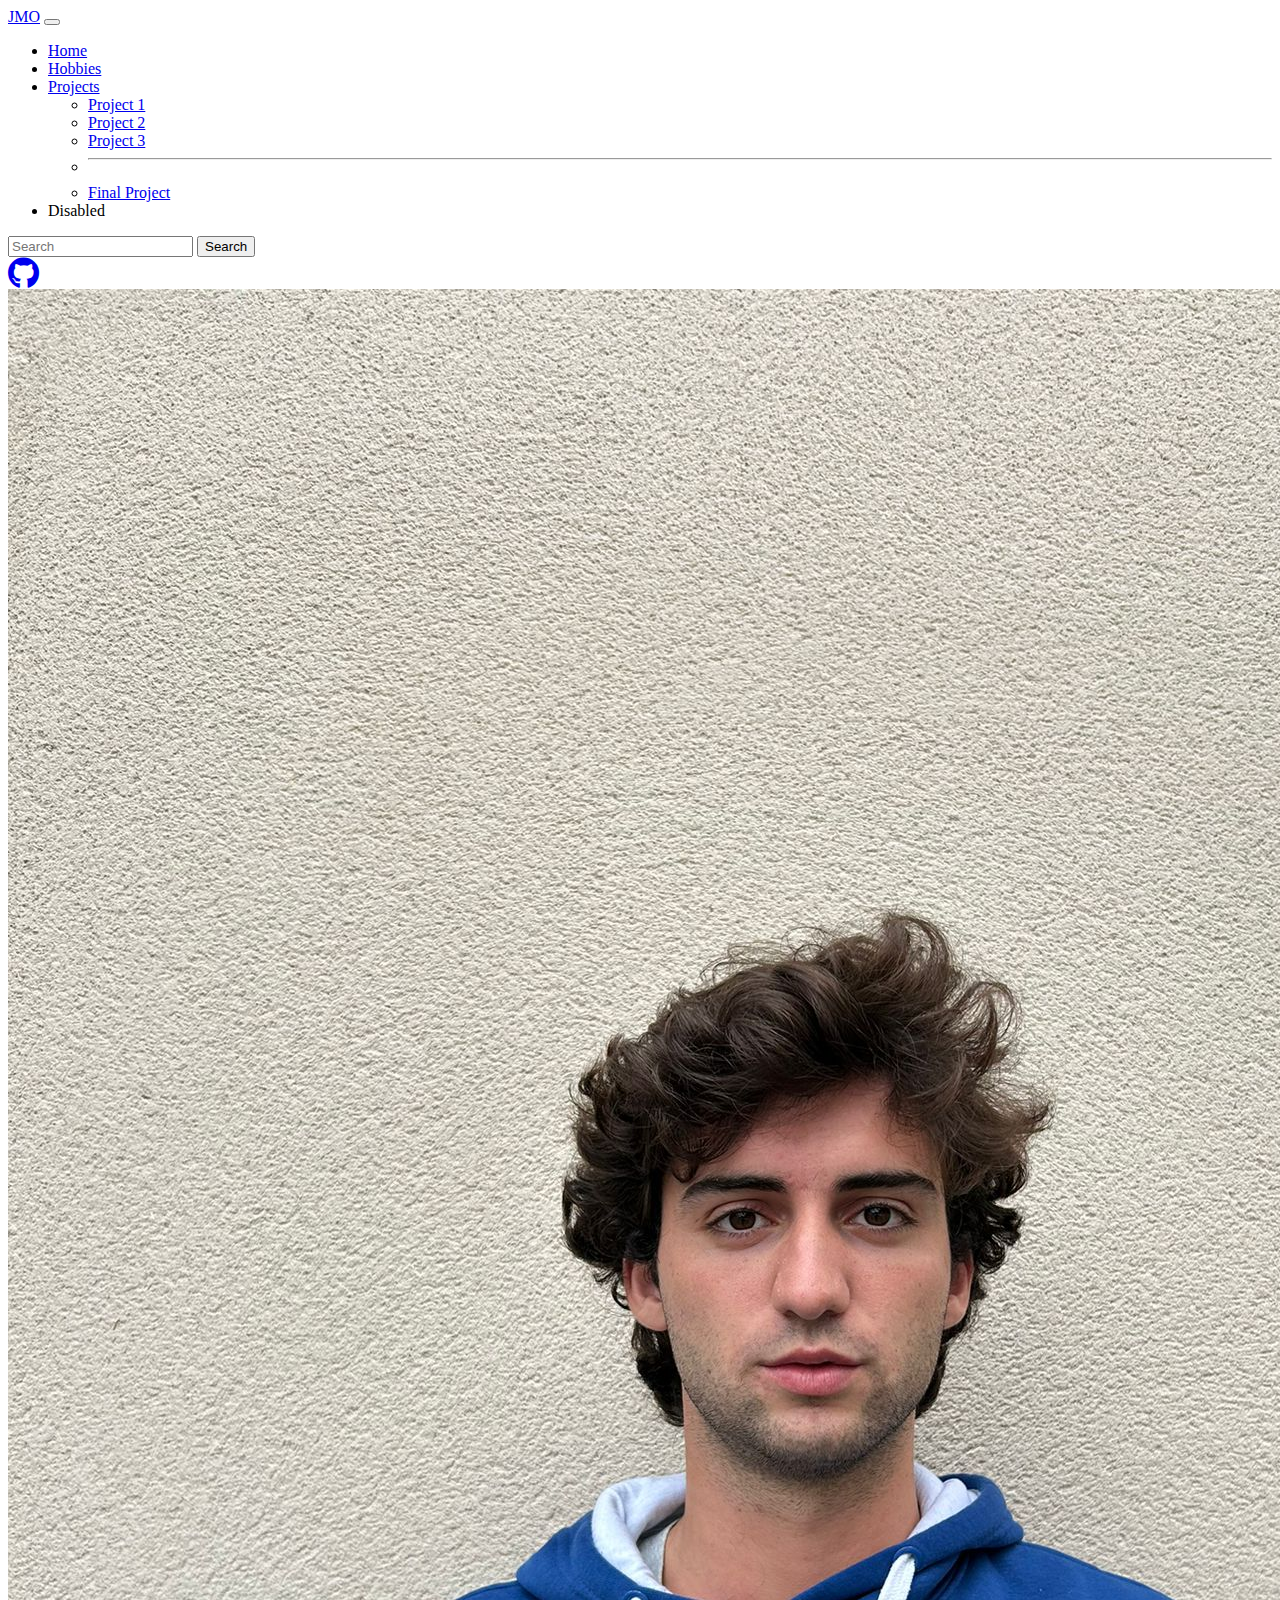
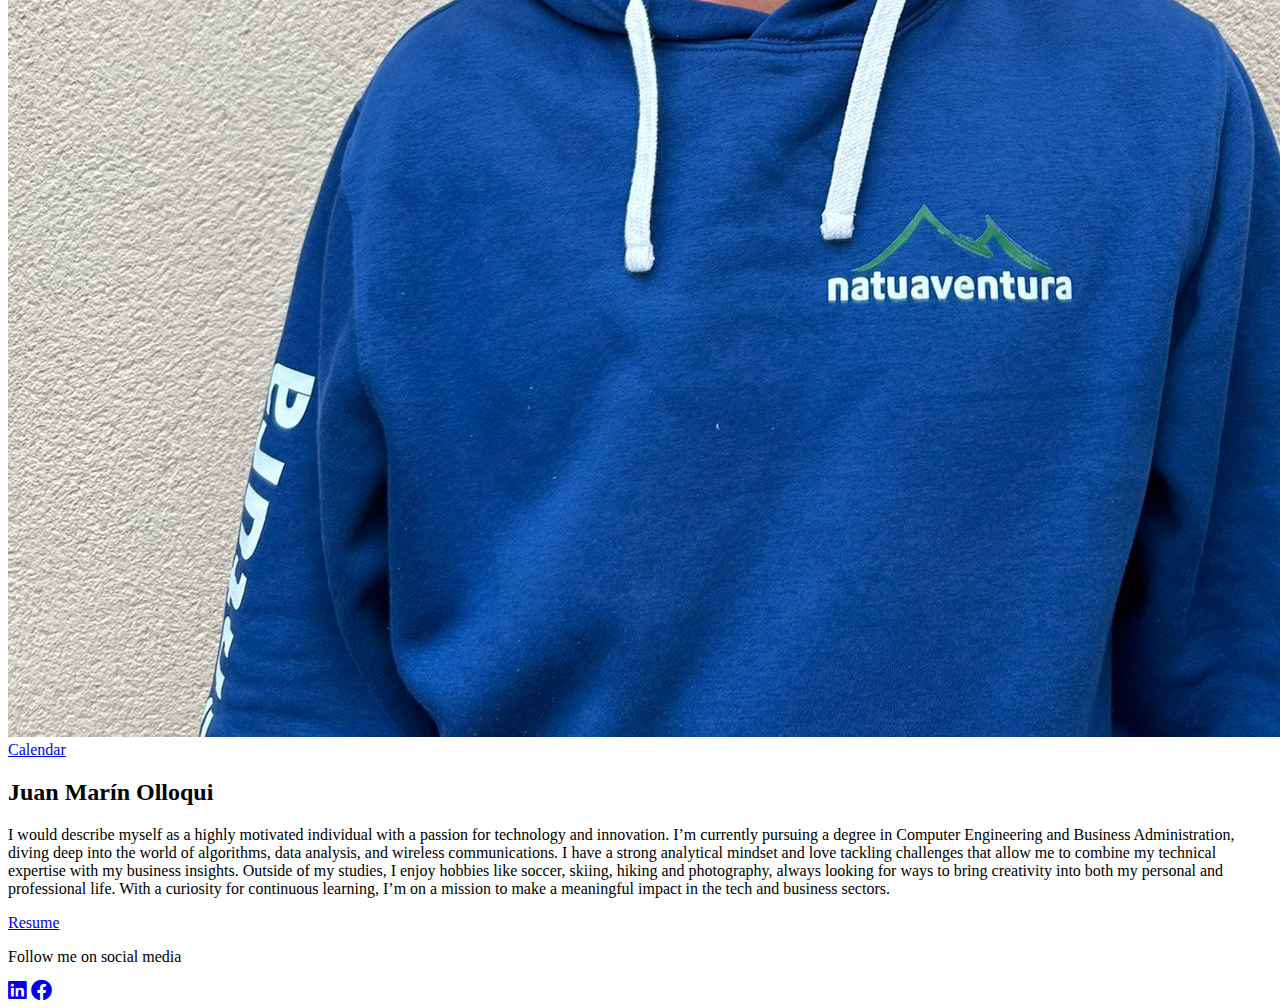
<file: index.html>
<!DOCTYPE html>
<html lang="en">
<head>
  <meta charset="UTF-8">
  <meta name="viewport" content="width=device-width, initial-scale=1.0">
  <title>JMO</title>
  <!-- Bootstrap CSS -->
  <link href="https://cdn.jsdelivr.net/npm/bootstrap@5.3.8/dist/css/bootstrap.min.css" rel="stylesheet" integrity="sha384-sRIl4kxILFvY47J16cr9ZwB07vP4J8+LH7qKQnuqkuIAvNWLzeN8tE5YBujZqJLB" crossorigin="anonymous">
  <!-- Font Awesome for Icons -->
  <link href="https://cdnjs.cloudflare.com/ajax/libs/font-awesome/5.15.3/css/all.min.css" rel="stylesheet">
</head>
<body>
  <!-- Navigation Bar -->
  <nav class="navbar navbar-expand-lg bg-body-tertiary" data-bs-theme="dark">
    <div class="container-fluid">
      <a class="navbar-brand" href="index.html">JMO</a>
      <button class="navbar-toggler" type="button" data-bs-toggle="collapse" data-bs-target="#navbarSupportedContent" aria-controls="navbarSupportedContent" aria-expanded="false" aria-label="Toggle navigation">
        <span class="navbar-toggler-icon"></span>
      </button>
      <div class="collapse navbar-collapse" id="navbarSupportedContent">
        <ul class="navbar-nav me-auto mb-2 mb-lg-0">
          <li class="nav-item">
            <a class="nav-link active" aria-current="page" href="index.html">Home</a>
          </li>
          <li class="nav-item">
            <a class="nav-link" href="submission/views/hobbies.html">Hobbies</a>
          </li>
          <li class="nav-item dropdown">
            <a class="nav-link dropdown-toggle" href="#" role="button" data-bs-toggle="dropdown" aria-expanded="false">
              Projects
            </a>
            <ul class="dropdown-menu">
              <li><a class="dropdown-item" href="submission/views/projects.html">Project 1</a></li>
              <li><a class="dropdown-item" href="submission/views/projects.html">Project 2</a></li>
              <li><a class="dropdown-item" href="submission/views/projects.html">Project 3</a></li>
              <li><hr class="dropdown-divider"></li>
              <li><a class="dropdown-item" href="submission/views/projects.html">Final Project</a></li>
            </ul>
          </li>
          <li class="nav-item">
            <a class="nav-link disabled" aria-disabled="true">Disabled</a>
          </li>
        </ul>
        <form class="d-flex" role="search">
          <input class="form-control me-2" type="search" placeholder="Search" aria-label="Search"/>
          <button class="btn btn-outline-success" type="submit">Search</button>
        </form>
        <a href="https://github.com/CU-CSCI3308-Fall2025/lab-3-gui-development-juma9363" target="_blank" class="ms-3">
          <i class="fab fa-github fa-2x"></i> <!-- Icon -->
        </a>
      </div>
    </div>
  </nav>

  <!-- Main Content Section -->
  <div class="container mt-5">
    <div class="row align-items-center">
      <div class="col-md-6">
        <img src="submission/resources/img/Me.jpg" alt="Your Image" class="img-fluid rounded-square">
      </div>
      <div class="col-md-6">
        <div class="text-center">
        <div class="d-flex justify-content-center mt-5">
          <a href="submission/Calendar/index.html" class="btn btn-primary btn-lg" id="calendar-button" target="_blank">Calendar</a>
        </div>  
        <h2>Juan Marín Olloqui</h2>
        <p>I would describe myself as a highly motivated individual with a passion for technology and innovation. I’m currently pursuing a degree in Computer Engineering and Business Administration, diving deep into the world of algorithms, data analysis, and wireless communications. I have a strong analytical mindset and love tackling challenges that allow me to combine my technical expertise with my business insights. Outside of my studies, I enjoy hobbies like soccer, skiing, hiking and photography, always looking for ways to bring creativity into both my personal and professional life. With a curiosity for continuous learning, I’m on a mission to make a meaningful impact in the tech and business sectors.</p>
        </div>
        <div class="d-flex justify-content-center mt-4">
          <a href="submission/views/resume.html" class="btn btn-primary">Resume</a>
        </div>
      </div>
    </div>
  </div>

  <!-- Footer -->
  <footer class="bg-dark text-white text-center py-3 mt-5" data-bs-theme="dark">
    <p>Follow me on social media</p>
    <a href="https://www.linkedin.com" class="text-white me-3"><i class="fab fa-linkedin fa-lg"></i></a>
    <a href="https://www.facebook.com/" class="text-white"><i class="fab fa-facebook fa-lg"></i></a>
  </footer>

  <!-- Bootstrap JS -->
<script src="https://cdn.jsdelivr.net/npm/bootstrap@5.3.8/dist/js/bootstrap.bundle.min.js" integrity="sha384-FKyoEForCGlyvwx9Hj09JcYn3nv7wiPVlz7YYwJrWVcXK/BmnVDxM+D2scQbITxI" crossorigin="anonymous"></script>
</body>
</html>
</file>
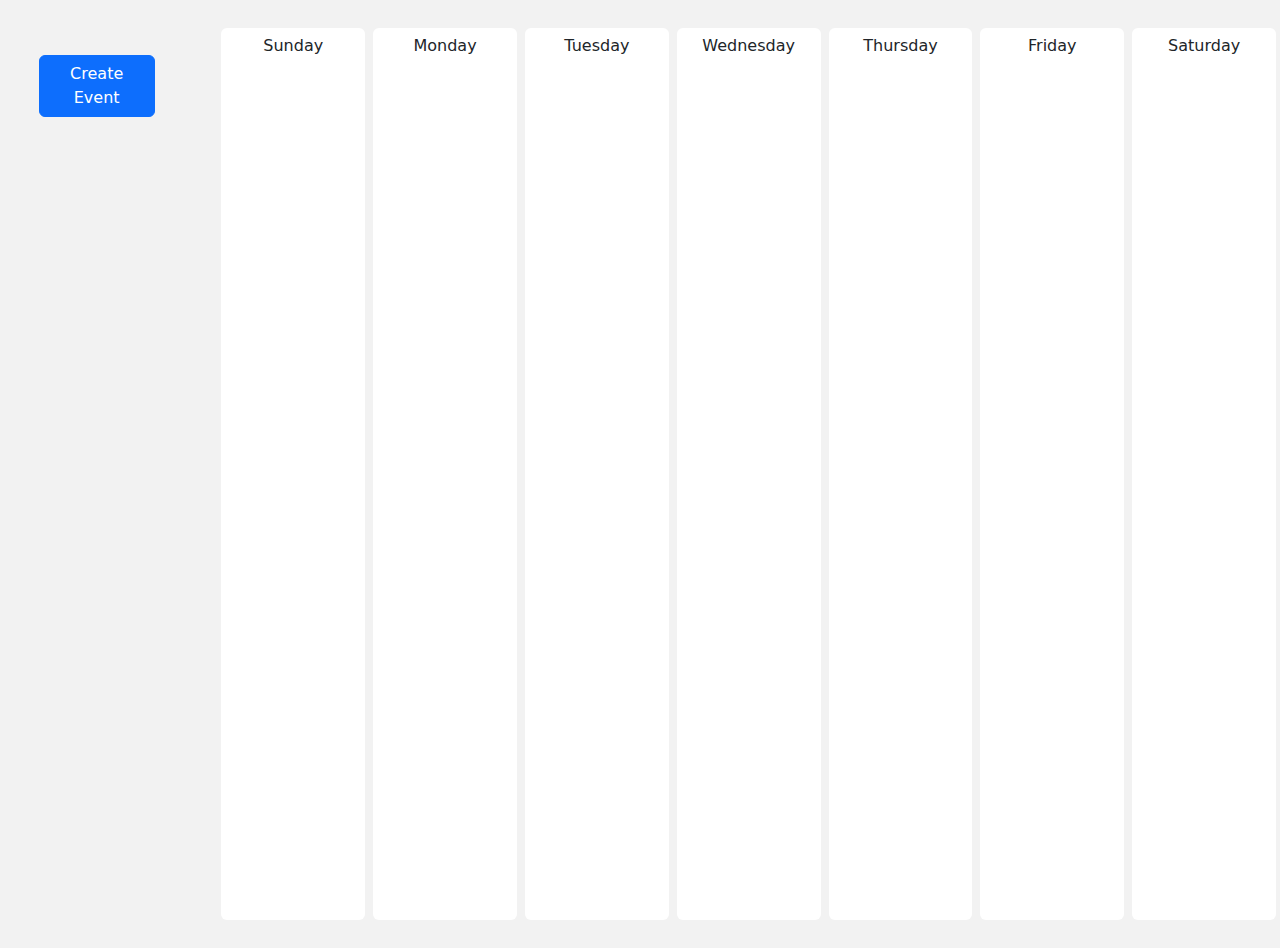
<file: submission/Calendar/index.html>
<!doctype html>
<html lang="en">
  <head>
    <meta charset="utf-8">
    <meta name="viewport" content="width=device-width, initial-scale=1">
    <title>Lab 4 - Calendar</title>
    <link href="https://cdn.jsdelivr.net/npm/bootstrap@5.3.3/dist/css/bootstrap.min.css" rel="stylesheet" integrity="sha384-QWTKZyjpPEjISv5WaRU9OFeRpok6YctnYmDr5pNlyT2bRjXh0JMhjY6hW+ALEwIH" crossorigin="anonymous">
    <link rel="stylesheet" href="./resources/css/style.css">
  </head>
  <body>

    <!-- Static modal from Bootstrap -->
    <div class="modal fade" id="staticBackdrop" data-bs-backdrop="static" data-bs-keyboard="false" tabindex="-1" aria-labelledby="staticBackdropLabel" aria-hidden="true">
    <div class="modal-dialog">
        <div class="modal-content">
        <div class="modal-header">
            <h1 class="modal-title fs-5" id="staticBackdropLabel">Modal title</h1>
            <button type="button" class="btn-close" data-bs-dismiss="modal" aria-label="Close"></button>
        </div>

        <div class="modal-body">
            <form class="container mt" id="data-form">
                <div class="form-group">
                    <label for="event_name">Event Name:</label>
                    <input type="text" class="form-control" id="event_name" name="event_name" required>
                </div>

                <div class="form-group">
                    <label for="event_category">Category:</label>
                    <select class="form-control" id="event_category" name="event_category" required>
                        <option value="CU Boulder">CU Boulder</option>
                        <option value="WtoW">WtoW</option>
                        <option value="Personal">Personal</option>
                        <option value="Social">Social</option>
                        <option value="Other">Other</option>
                    </select>
                </div>

                <div class="form-group">
                    <label for="event_weekday">Weekday:</label>
                    <select class="form-control" id="event_weekday" name="event_weekday" required>
                        <option value="Monday">Monday</option>
                        <option value="Tuesday">Tuesday</option>
                        <option value="Wednesday">Wednesday</option>
                        <option value="Thursday">Thursday</option>
                        <option value="Friday">Friday</option>
                        <option value="Saturday">Saturday</option>
                        <option value="Sunday">Sunday</option>
                    </select>
                </div>

                <div class="form-group">
                    <label for="event_time">Time:</label>
                    <input type="time" class="form-control" id="event_time" name="event_time" required>
                </div>

                <div class="form-group">
                    <label for="event_modality">Event Modality:</label>
                    <select class="form-control" id="event_modality" name="event_modality" required>
                        <option value="In-Person">In-Person</option>
                        <option value="Remote">Remote</option>
                    </select>
                </div>

                <!-- Location field visible only if In-Person is selected -->
                <div id="location_fields" class="form-group" style="display:none;">
                    <label for="event_location">Location:</label>
                    <input type="text" class="form-control" id="event_location" name="event_location" placeholder="Enter location of the event">
                </div>

                <!-- Remote URL field visible only if Remote is selected -->
                <div id="remote_fields" class="form-group" style="display:none;">
                    <label for="event_remote_url">Remote URL:</label>
                    <input type="url" class="form-control" id="event_remote_url" name="event_remote_url" placeholder="Enter meeting URL (Zoom, MS Teams, etc.)" pattern="https?://.*" title="Please enter a valid URL starting with http:// or https://">
                </div>

                <div class="form-group">
                    <label for="event_attendees">Attendees:</label>
                    <input type="text" class="form-control" id="event_attendees" name="event_attendees" placeholder="Enter names of attendees separated by commas">
                </div>

                <!--button type="submit" class="btn btn-primary mt-3">Submit</button-->
            </form>
        
        </div>
        <div class="modal-footer">
            <button type="button" class="btn btn-secondary" data-bs-dismiss="modal">Close</button>
            <button id="save_event_button" type="button" class="btn btn-primary" onclick="saveEvent()">Save Event</button>
        </div>
        </div>
    </div>
    </div>



    <div class="row">
        <div class="col-2">
            <div class="custom-container">
                <button type="button" class="btn btn-primary mt-3"  data-bs-toggle="modal" data-bs-target="#staticBackdrop">Create Event</button>
            </div>
        </div>
        <div class="col">
            <div class="container-md container-fluid py-4 h-100">
                <div id="calendar" class="row h-100">
                    <div class="col-sm m-1 bg-white rounded px-1 px-md-2" id="sunday">
                        <div class="h6 text-center position-relative py-2 day">
                            Sunday
                        </div>
                    </div>
                    <div class="col-sm m-1 bg-white rounded px-1 px-md-2" id="monday">
                        <div class="h6 text-center position-relative py-2 day">
                            Monday
                        </div>
                    </div>
                    <div class="col-sm m-1 bg-white rounded px-1 px-md-2" id="tuesday">
                        <div class="h6 text-center position-relative py-2 day">
                            Tuesday
                        </div>
                    </div>
                    <div class="col-sm m-1 bg-white rounded px-1 px-md-2" id="wednesday">
                        <div class="h6 text-center position-relative py-2 day">
                            Wednesday
                        </div>
                    </div>
                    <div class="col-sm m-1 bg-white rounded px-1 px-md-2" id="thursday">
                        <div class="h6 text-center position-relative py-2 day">
                            Thursday
                        </div>
                    </div>
                    <div class="col-sm m-1 bg-white rounded px-1 px-md-2" id="friday">
                        <div class="h6 text-center position-relative py-2 day">
                            Friday
                        </div>
                    </div>
                    <div class="col-sm m-1 bg-white rounded px-1 px-md-2" id="saturday">
                        <div class="h6 text-center position-relative py-2 day">
                            Saturday
                        </div>
                    </div>
                </div>        
            </div>
        </div>
    </div>
    
    <!-- Incluye jQuery desde un CDN -->
    <script src="https://code.jquery.com/jquery-3.6.0.min.js"></script>  <!-- for extra credit -->
    <script src="./resources/js/script.js"></script>
    <script src="https://cdn.jsdelivr.net/npm/bootstrap@5.3.3/dist/js/bootstrap.bundle.min.js" integrity="sha384-YvpcrYf0tY3lHB60NNkmXc5s9fDVZLESaAA55NDzOxhy9GkcIdslK1eN7N6jIeHz" crossorigin="anonymous"></script>
    
  </body>
</html>
</file>
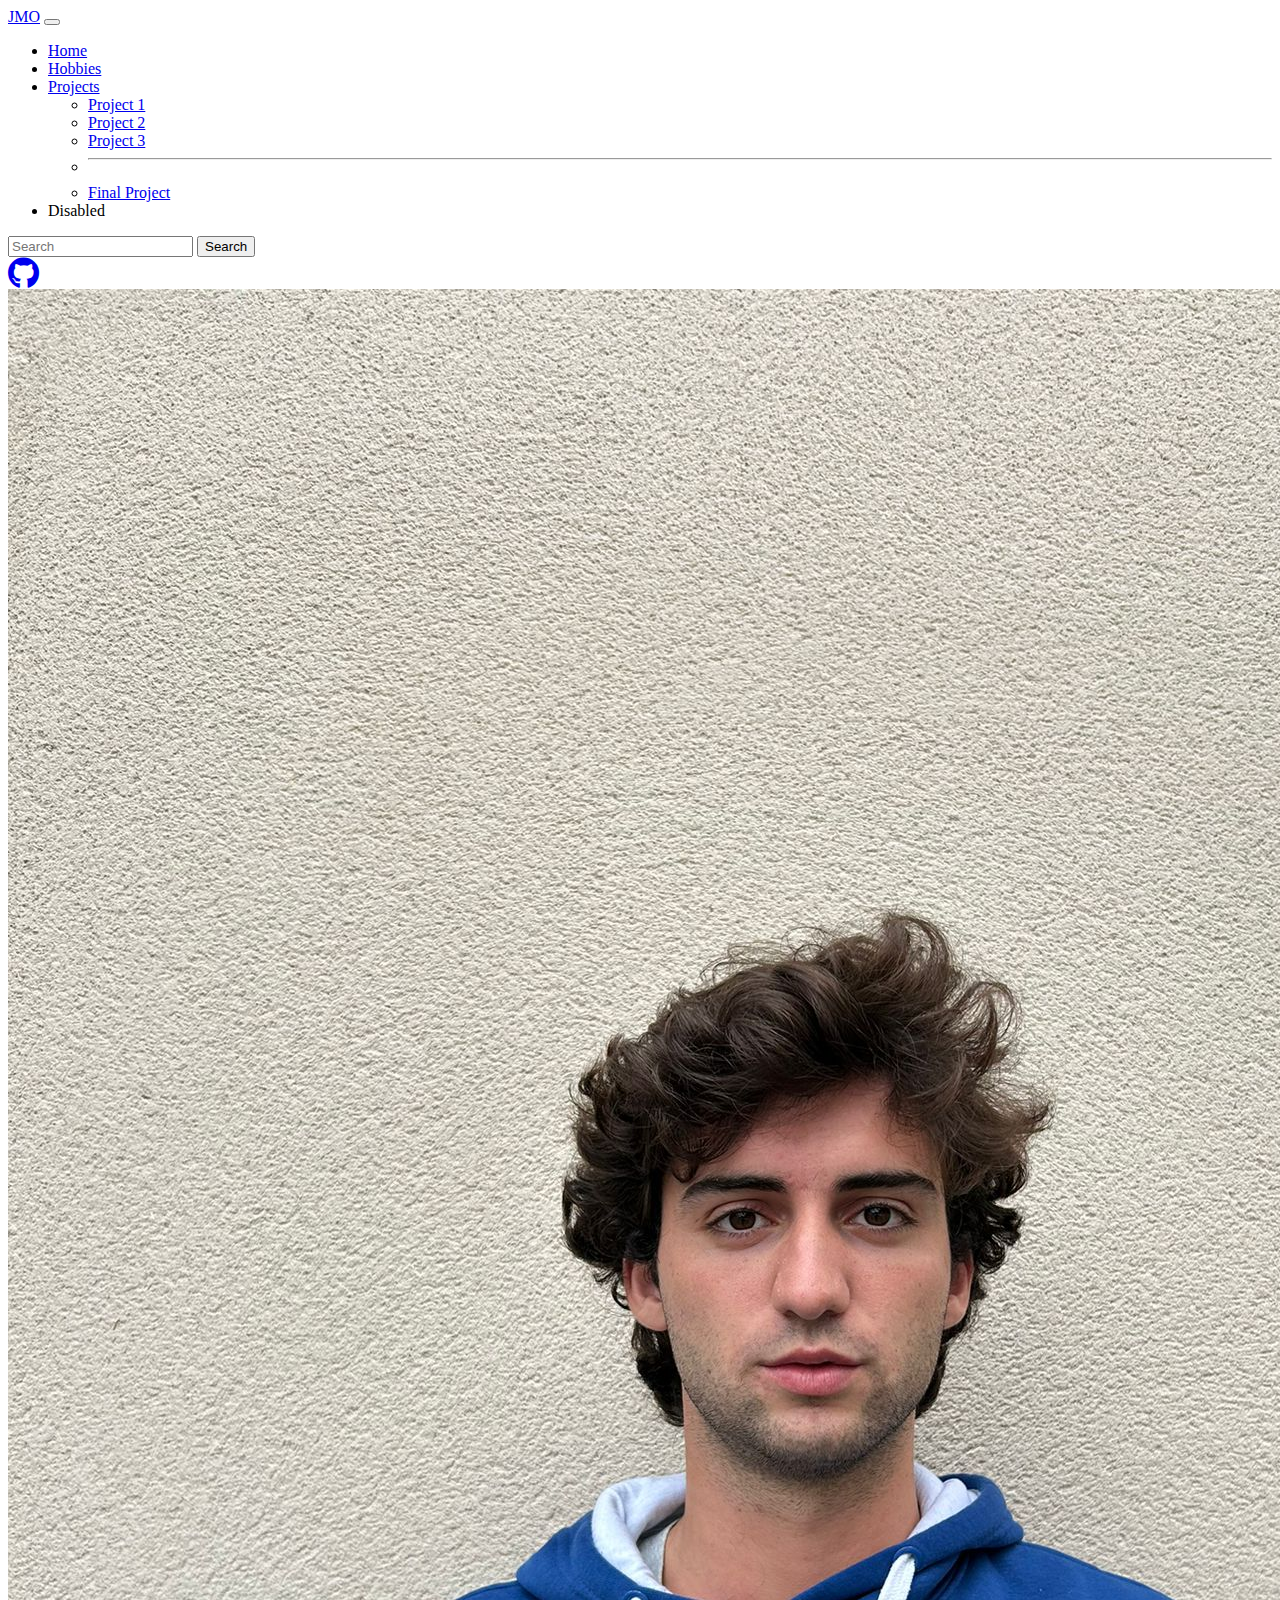
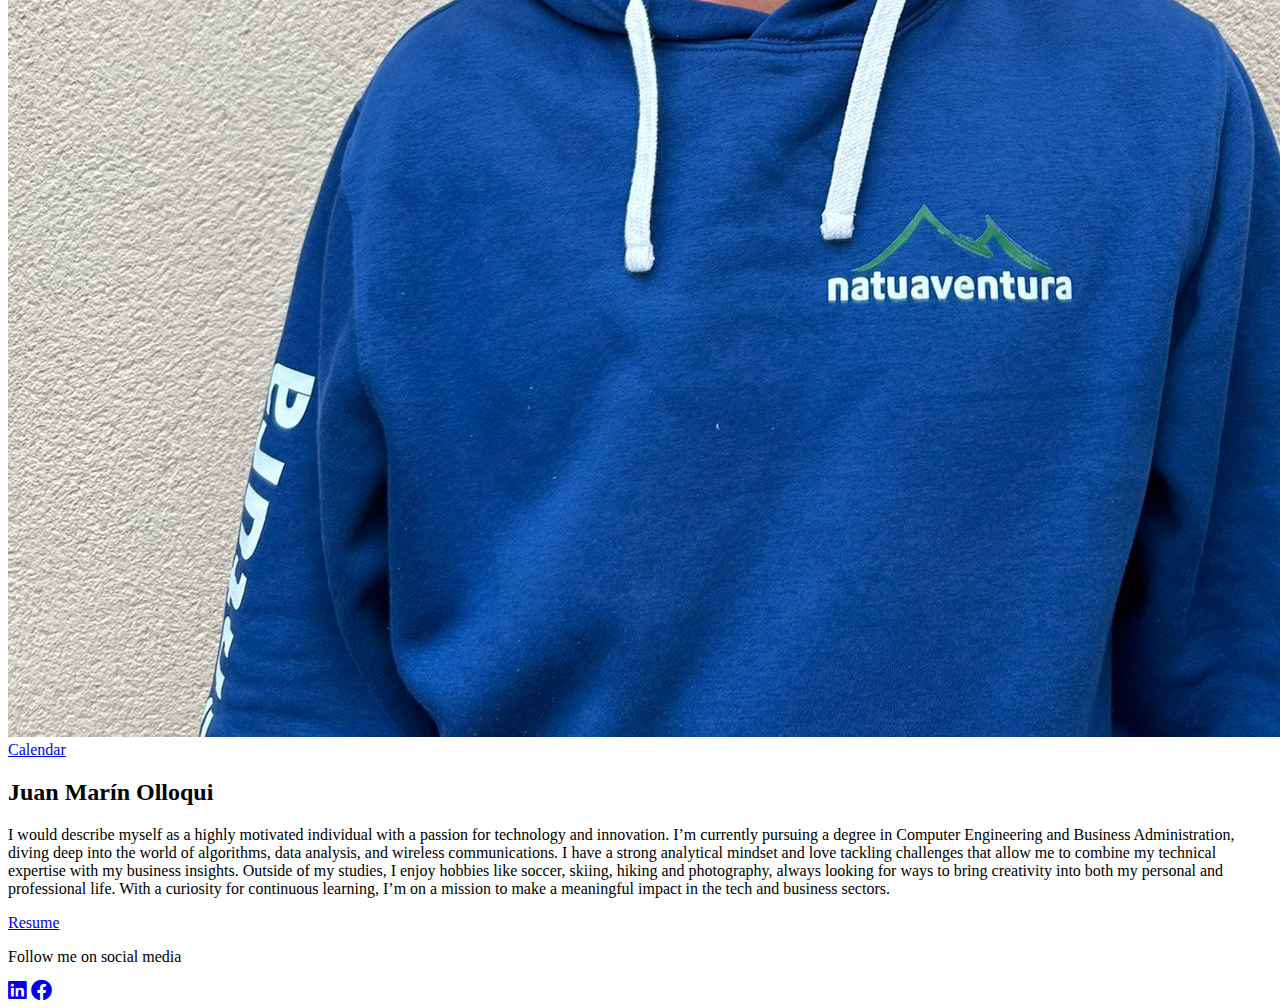
<file: home.html>
<!DOCTYPE html>
<html lang="en">
<head>
  <meta charset="UTF-8">
  <meta name="viewport" content="width=device-width, initial-scale=1.0">
  <title>JMO</title>
  <!-- Bootstrap CSS -->
  <link href="https://cdn.jsdelivr.net/npm/bootstrap@5.3.8/dist/css/bootstrap.min.css" rel="stylesheet" integrity="sha384-sRIl4kxILFvY47J16cr9ZwB07vP4J8+LH7qKQnuqkuIAvNWLzeN8tE5YBujZqJLB" crossorigin="anonymous">
  <!-- Font Awesome for Icons -->
  <link href="https://cdnjs.cloudflare.com/ajax/libs/font-awesome/5.15.3/css/all.min.css" rel="stylesheet">
</head>
<body>
  <!-- Navigation Bar -->
  <nav class="navbar navbar-expand-lg bg-body-tertiary" data-bs-theme="dark">
    <div class="container-fluid">
      <a class="navbar-brand" href="home.html">JMO</a>
      <button class="navbar-toggler" type="button" data-bs-toggle="collapse" data-bs-target="#navbarSupportedContent" aria-controls="navbarSupportedContent" aria-expanded="false" aria-label="Toggle navigation">
        <span class="navbar-toggler-icon"></span>
      </button>
      <div class="collapse navbar-collapse" id="navbarSupportedContent">
        <ul class="navbar-nav me-auto mb-2 mb-lg-0">
          <li class="nav-item">
            <a class="nav-link active" aria-current="page" href="home.html">Home</a>
          </li>
          <li class="nav-item">
            <a class="nav-link" href="submission/views/hobbies.html">Hobbies</a>
          </li>
          <li class="nav-item dropdown">
            <a class="nav-link dropdown-toggle" href="#" role="button" data-bs-toggle="dropdown" aria-expanded="false">
              Projects
            </a>
            <ul class="dropdown-menu">
              <li><a class="dropdown-item" href="submission/views/projects.html">Project 1</a></li>
              <li><a class="dropdown-item" href="submission/views/projects.html">Project 2</a></li>
              <li><a class="dropdown-item" href="submission/views/projects.html">Project 3</a></li>
              <li><hr class="dropdown-divider"></li>
              <li><a class="dropdown-item" href="submission/views/projects.html">Final Project</a></li>
            </ul>
          </li>
          <li class="nav-item">
            <a class="nav-link disabled" aria-disabled="true">Disabled</a>
          </li>
        </ul>
        <form class="d-flex" role="search">
          <input class="form-control me-2" type="search" placeholder="Search" aria-label="Search"/>
          <button class="btn btn-outline-success" type="submit">Search</button>
        </form>
        <a href="https://github.com/CU-CSCI3308-Fall2025/lab-3-gui-development-juma9363" target="_blank" class="ms-3">
          <i class="fab fa-github fa-2x"></i> <!-- Icon -->
        </a>
      </div>
    </div>
  </nav>

  <!-- Main Content Section -->
  <div class="container mt-5">
    <div class="row align-items-center">
      <div class="col-md-6">
        <img src="submission/resources/img/Me.jpg" alt="Your Image" class="img-fluid rounded-square">
      </div>
      <div class="col-md-6">
        <div class="text-center">
        <div class="d-flex justify-content-center mt-5">
          <a href="submission/Calendar/index.html" class="btn btn-primary btn-lg" id="calendar-button" target="_blank">Calendar</a>
        </div>  
        <h2>Juan Marín Olloqui</h2>
        <p>I would describe myself as a highly motivated individual with a passion for technology and innovation. I’m currently pursuing a degree in Computer Engineering and Business Administration, diving deep into the world of algorithms, data analysis, and wireless communications. I have a strong analytical mindset and love tackling challenges that allow me to combine my technical expertise with my business insights. Outside of my studies, I enjoy hobbies like soccer, skiing, hiking and photography, always looking for ways to bring creativity into both my personal and professional life. With a curiosity for continuous learning, I’m on a mission to make a meaningful impact in the tech and business sectors.</p>
        </div>
        <div class="d-flex justify-content-center mt-4">
          <a href="submission/views/resume.html" class="btn btn-primary">Resume</a>
        </div>
      </div>
    </div>
  </div>

  <!-- Footer -->
  <footer class="bg-dark text-white text-center py-3 mt-5" data-bs-theme="dark">
    <p>Follow me on social media</p>
    <a href="https://www.linkedin.com" class="text-white me-3"><i class="fab fa-linkedin fa-lg"></i></a>
    <a href="https://www.facebook.com/" class="text-white"><i class="fab fa-facebook fa-lg"></i></a>
  </footer>

  <!-- Bootstrap JS -->
<script src="https://cdn.jsdelivr.net/npm/bootstrap@5.3.8/dist/js/bootstrap.bundle.min.js" integrity="sha384-FKyoEForCGlyvwx9Hj09JcYn3nv7wiPVlz7YYwJrWVcXK/BmnVDxM+D2scQbITxI" crossorigin="anonymous"></script>
</body>
</html>
</file>
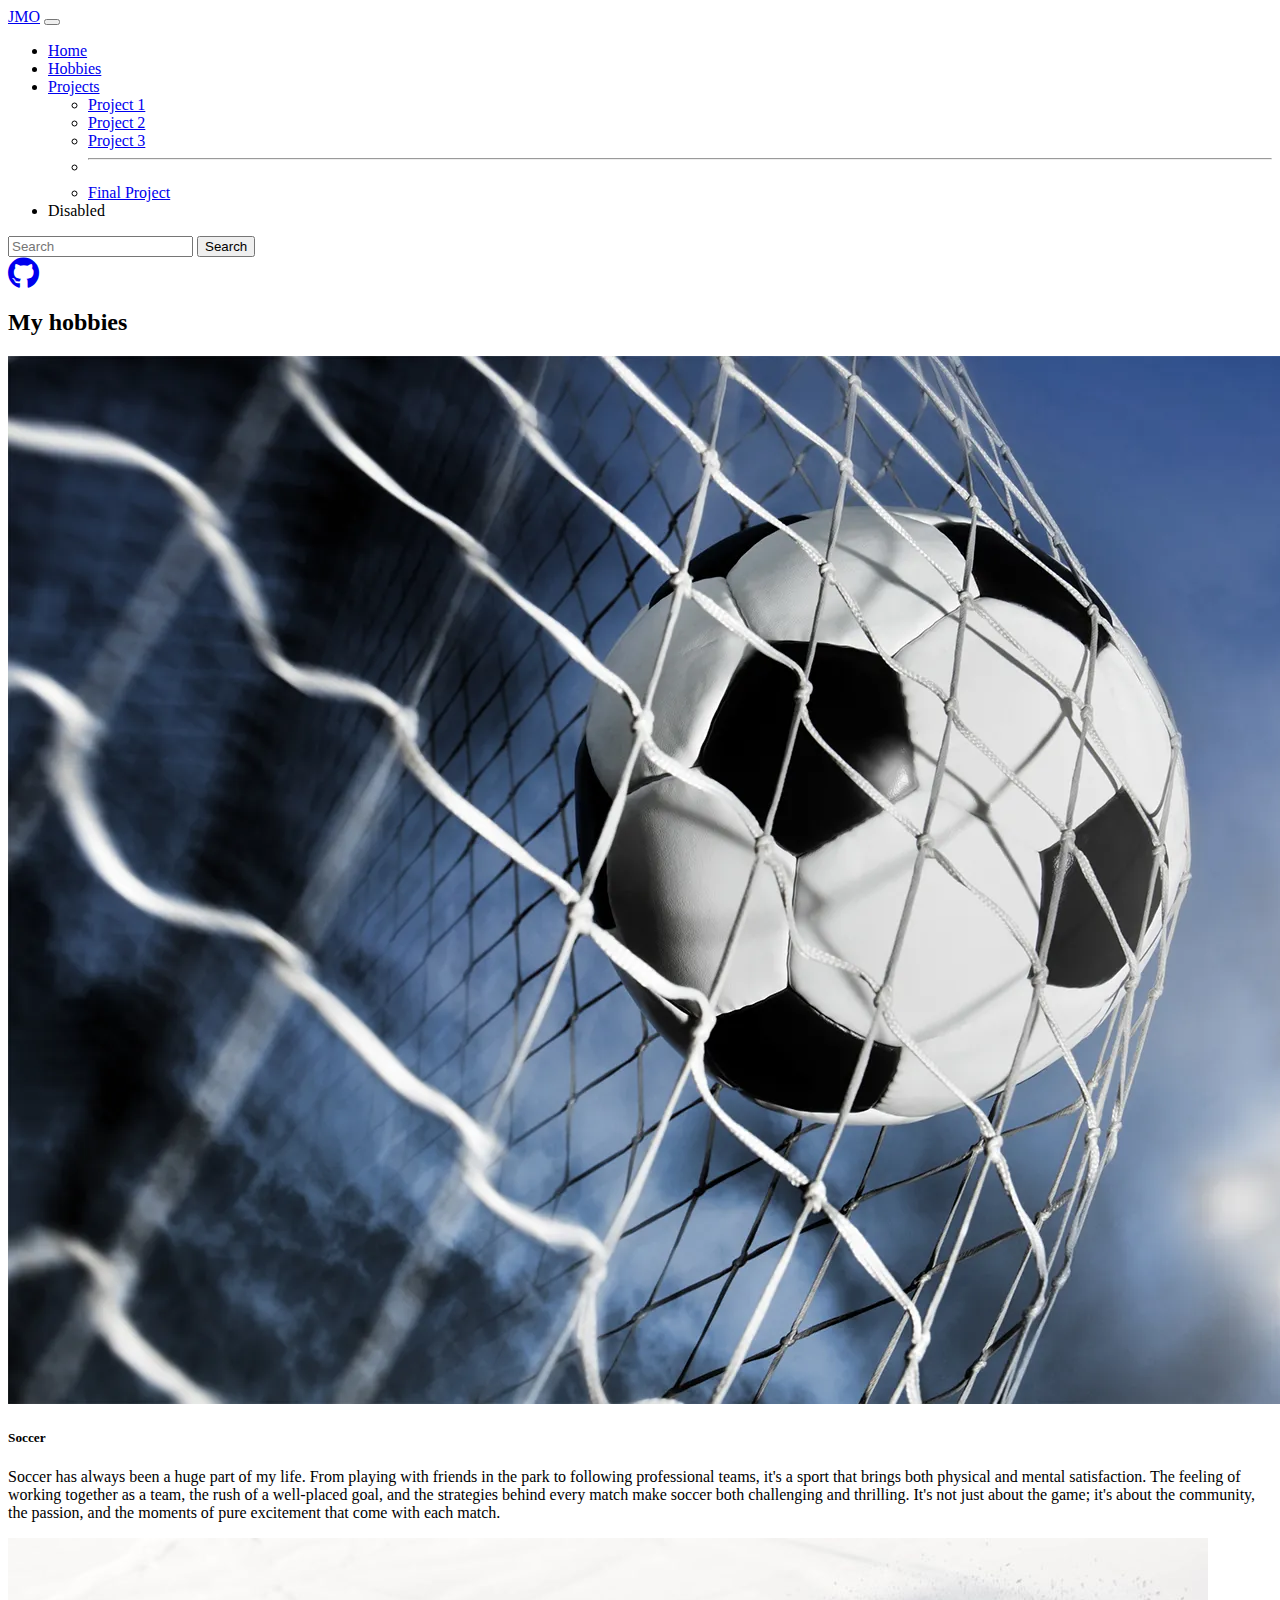
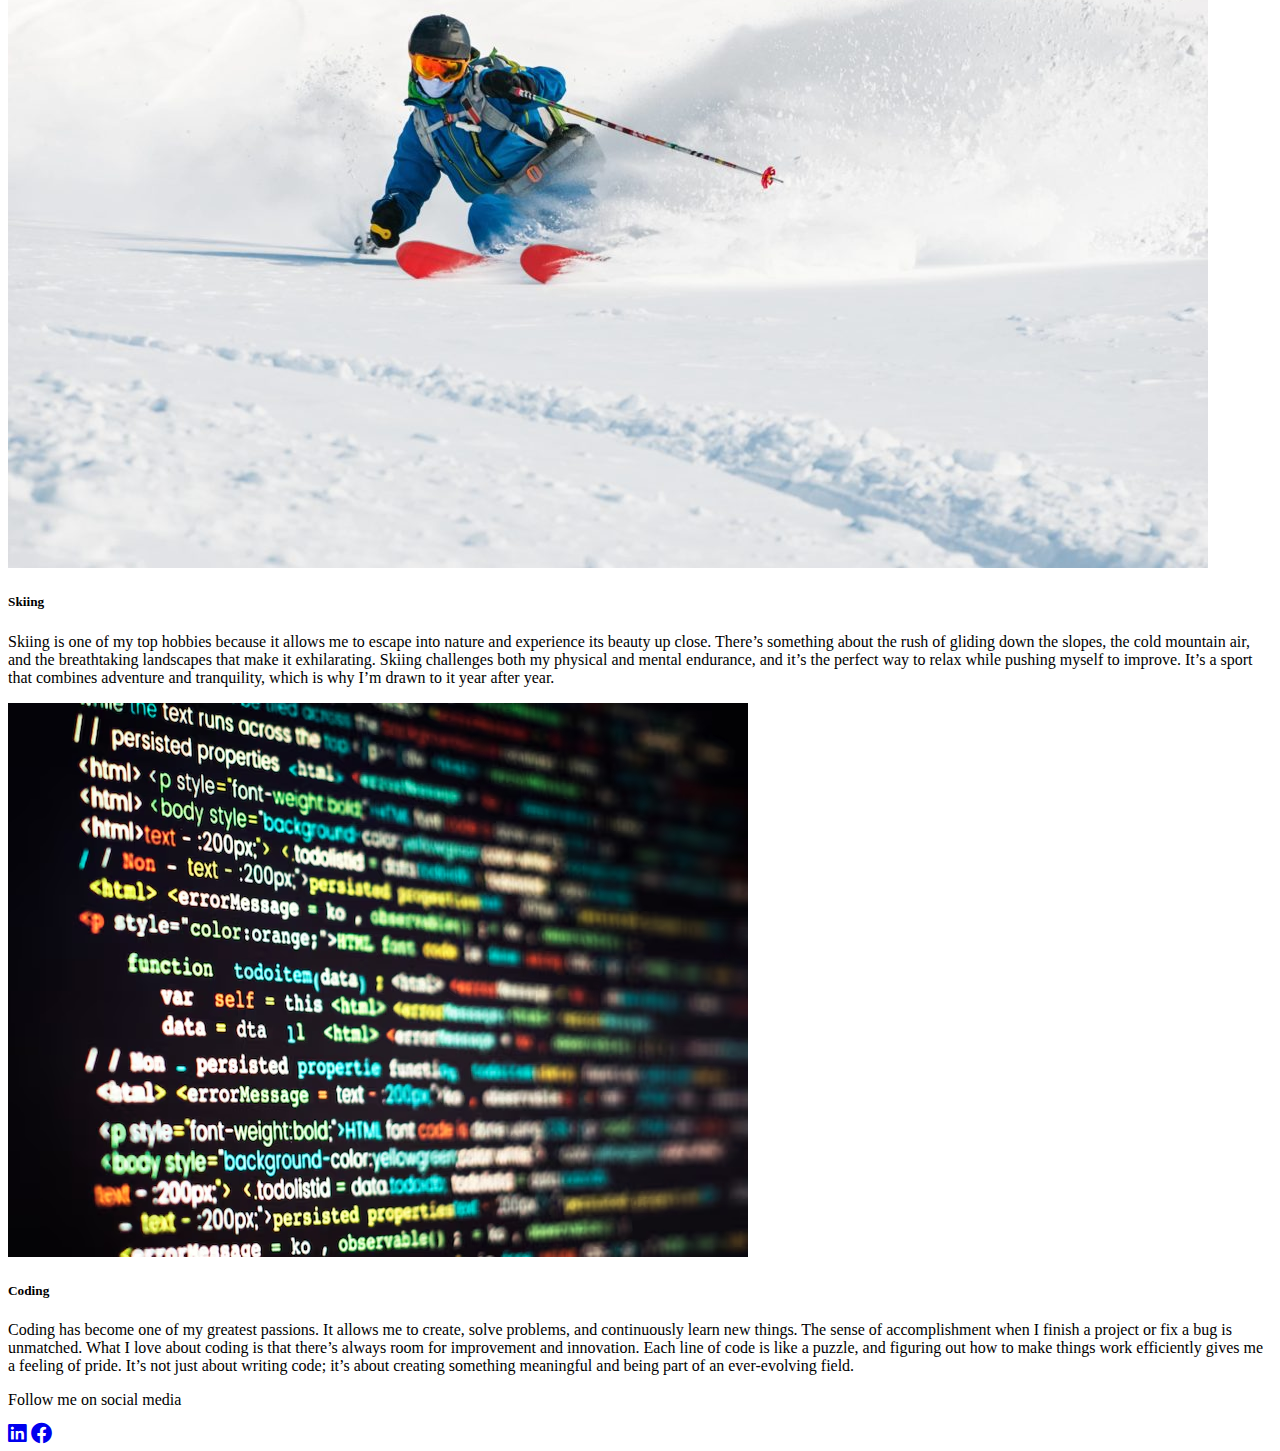
<file: submission/views/hobbies.html>
<!DOCTYPE html>
<html lang="en">
<head>
  <meta charset="UTF-8">
  <meta name="viewport" content="width=device-width, initial-scale=1.0">
  <title>JMO</title>
  <!-- Bootstrap CSS -->
  <link href="https://cdn.jsdelivr.net/npm/bootstrap@5.3.8/dist/css/bootstrap.min.css" rel="stylesheet" integrity="sha384-sRIl4kxILFvY47J16cr9ZwB07vP4J8+LH7qKQnuqkuIAvNWLzeN8tE5YBujZqJLB" crossorigin="anonymous">
  <!-- Font Awesome for Icons -->
  <link href="https://cdnjs.cloudflare.com/ajax/libs/font-awesome/5.15.3/css/all.min.css" rel="stylesheet">
</head>
<body>
  <!-- Navigation Bar -->
  <nav class="navbar navbar-expand-lg bg-body-tertiary" data-bs-theme="dark">
    <div class="container-fluid">
      <a class="navbar-brand" href="home.html">JMO</a>
      <button class="navbar-toggler" type="button" data-bs-toggle="collapse" data-bs-target="#navbarSupportedContent" aria-controls="navbarSupportedContent" aria-expanded="false" aria-label="Toggle navigation">
        <span class="navbar-toggler-icon"></span>
      </button>
      <div class="collapse navbar-collapse" id="navbarSupportedContent">
        <ul class="navbar-nav me-auto mb-2 mb-lg-0">
          <li class="nav-item">
            <a class="nav-link active" aria-current="page" href="home.html">Home</a>
          </li>
          <li class="nav-item">
            <a class="nav-link" href="hobbies.html">Hobbies</a>
          </li>
          <li class="nav-item dropdown">
            <a class="nav-link dropdown-toggle" href="#" role="button" data-bs-toggle="dropdown" aria-expanded="false">
              Projects
            </a>
            <ul class="dropdown-menu">
              <li><a class="dropdown-item" href="projects.html">Project 1</a></li>
              <li><a class="dropdown-item" href="projects.html">Project 2</a></li>
              <li><a class="dropdown-item" href="projects.html">Project 3</a></li>
              <li><hr class="dropdown-divider"></li>
              <li><a class="dropdown-item" href="projects.html">Final Project</a></li>
            </ul>
          </li>
          <li class="nav-item">
            <a class="nav-link disabled" aria-disabled="true">Disabled</a>
          </li>
        </ul>
        <form class="d-flex" role="search">
          <input class="form-control me-2" type="search" placeholder="Search" aria-label="Search"/>
          <button class="btn btn-outline-success" type="submit">Search</button>
        </form>
        <a href="https://github.com/CU-CSCI3308-Fall2025/lab-3-gui-development-juma9363" target="_blank" class="ms-3">
          <i class="fab fa-github fa-2x"></i> <!-- Icon -->
        </a>
      </div>
    </div>
  </nav>

<!-- Cards -->
<div class="container mt-5">
  <h2>My hobbies</h2>
  <div class="row">
    <!-- Card 1 -->
    <div class="col-12 col-sm-6 col-md-4 mb-4">
      <div class="card">
        <img src="../resources/img/soccer.jpg" class="card-img-top" alt="Hobby 1">
        <div class="card-body">
          <h5 class="card-title">Soccer</h5>
          <p class="card-text">Soccer has always been a huge part of my life. From playing with friends in the park to following professional teams, it's a sport that brings both physical and mental satisfaction. The feeling of working together as a team, the rush of a well-placed goal, and the strategies behind every match make soccer both challenging and thrilling. It's not just about the game; it's about the community, the passion, and the moments of pure excitement that come with each match.</p>
        </div>
      </div>
    </div>

    <!-- Card 2 -->
    <div class="col-12 col-sm-6 col-md-4 mb-4">
      <div class="card">
        <img src="../resources/img/skiing.jpg" class="card-img-top" alt="Hobby 2">
        <div class="card-body">
          <h5 class="card-title">Skiing</h5>
          <p class="card-text">Skiing is one of my top hobbies because it allows me to escape into nature and experience its beauty up close. There’s something about the rush of gliding down the slopes, the cold mountain air, and the breathtaking landscapes that make it exhilarating. Skiing challenges both my physical and mental endurance, and it’s the perfect way to relax while pushing myself to improve. It’s a sport that combines adventure and tranquility, which is why I’m drawn to it year after year.</p>
        </div>
      </div>
    </div>

    <!-- Card 3 -->
    <div class="col-12 col-sm-6 col-md-4 mb-4">
      <div class="card">
        <img src="../resources/img/coding.jpg" class="card-img-top" alt="Hobby 3">
        <div class="card-body">
          <h5 class="card-title">Coding</h5>
          <p class="card-text">Coding has become one of my greatest passions. It allows me to create, solve problems, and continuously learn new things. The sense of accomplishment when I finish a project or fix a bug is unmatched. What I love about coding is that there’s always room for improvement and innovation. Each line of code is like a puzzle, and figuring out how to make things work efficiently gives me a feeling of pride. It’s not just about writing code; it’s about creating something meaningful and being part of an ever-evolving field.</p>
        </div>
      </div>
    </div>
  </div>
</div>



  <!-- Footer -->
  <footer class="bg-dark text-white text-center py-3 mt-5" data-bs-theme="dark">
    <p>Follow me on social media</p>
    <a href="https://www.linkedin.com" class="text-white me-3"><i class="fab fa-linkedin fa-lg"></i></a>
    <a href="https://www.facebook.com/" class="text-white"><i class="fab fa-facebook fa-lg"></i></a>
  </footer>

  <!-- Bootstrap JS -->
<script src="https://cdn.jsdelivr.net/npm/bootstrap@5.3.8/dist/js/bootstrap.bundle.min.js" integrity="sha384-FKyoEForCGlyvwx9Hj09JcYn3nv7wiPVlz7YYwJrWVcXK/BmnVDxM+D2scQbITxI" crossorigin="anonymous"></script>
</body>
</html>
</file>
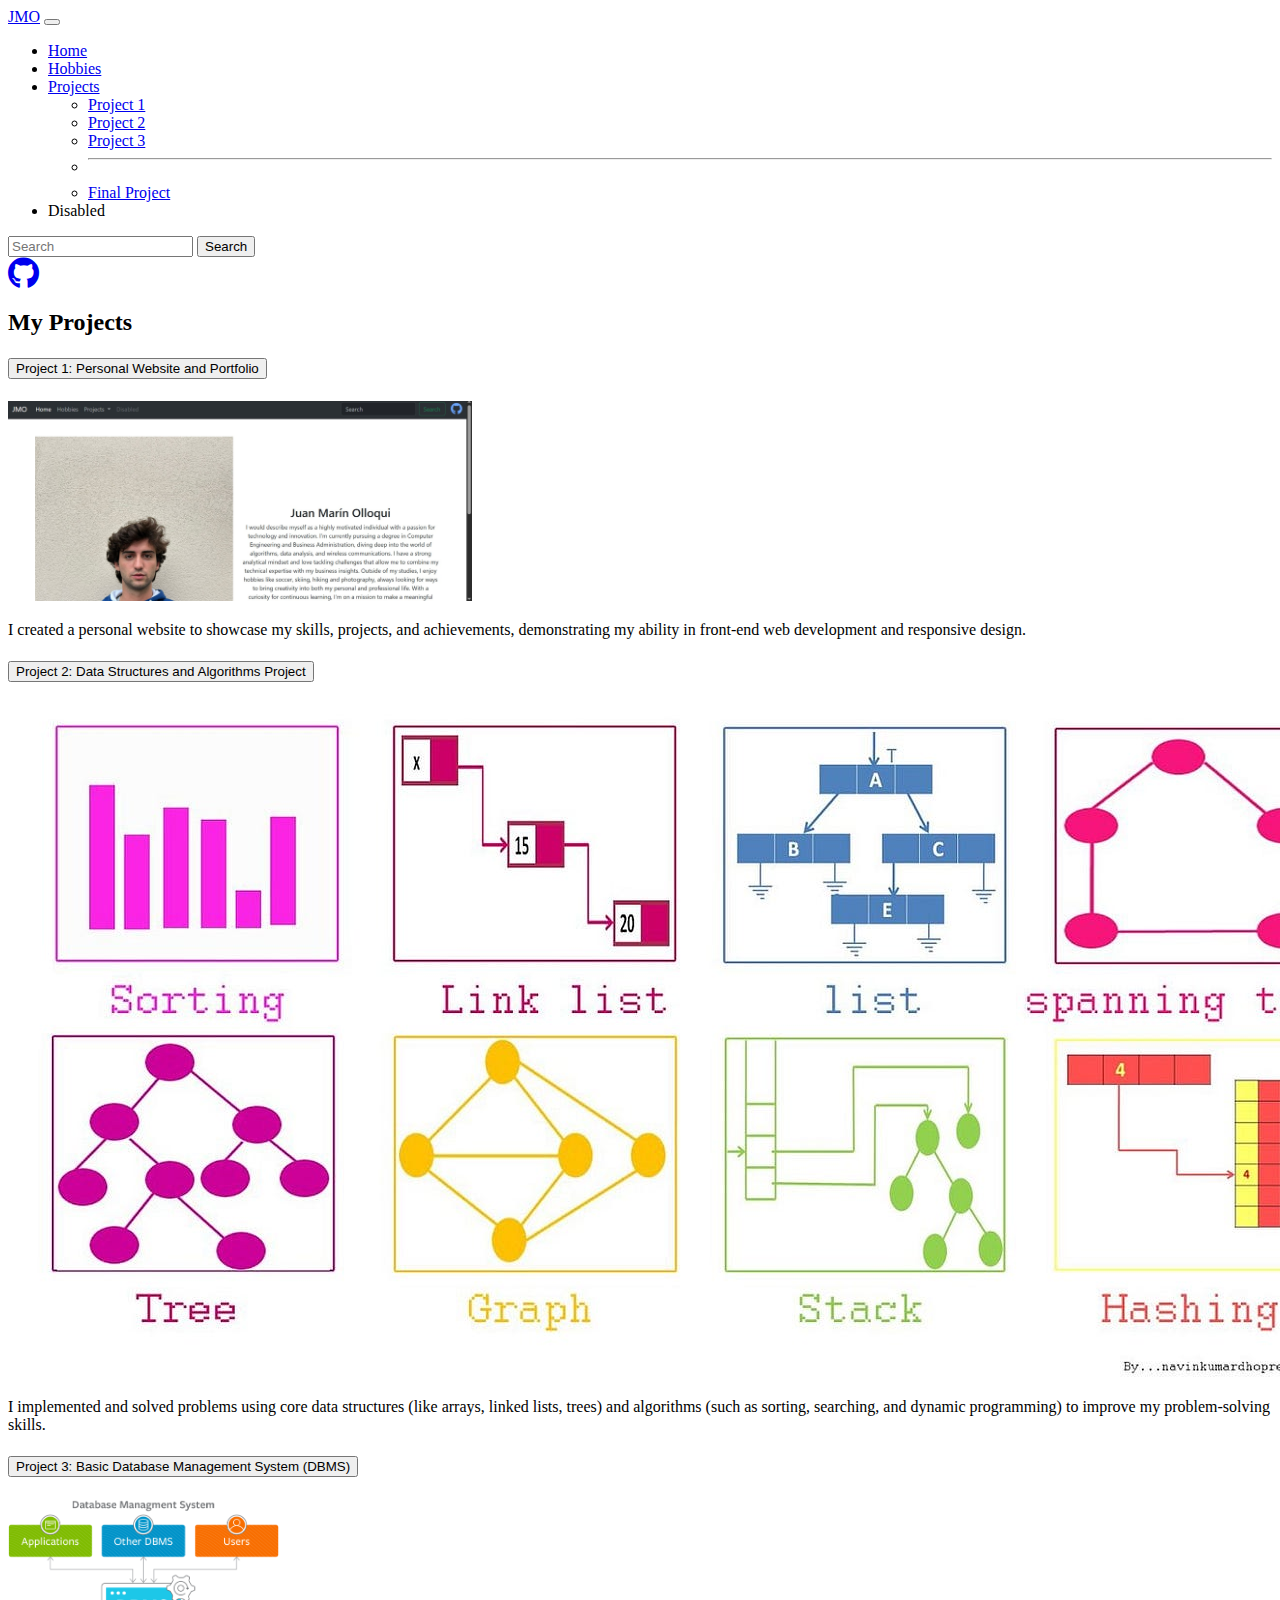
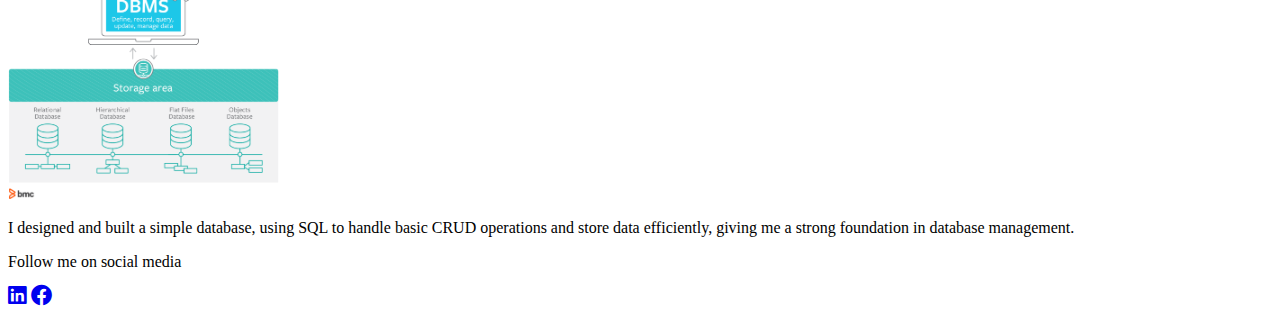
<file: submission/views/projects.html>
<!DOCTYPE html>
<html lang="en">
<head>
  <meta charset="UTF-8">
  <meta name="viewport" content="width=device-width, initial-scale=1.0">
  <title>JMO</title>
  <!-- Bootstrap CSS -->
  <link href="https://cdn.jsdelivr.net/npm/bootstrap@5.3.8/dist/css/bootstrap.min.css" rel="stylesheet" integrity="sha384-sRIl4kxILFvY47J16cr9ZwB07vP4J8+LH7qKQnuqkuIAvNWLzeN8tE5YBujZqJLB" crossorigin="anonymous">
  <!-- Font Awesome for Icons -->
  <link href="https://cdnjs.cloudflare.com/ajax/libs/font-awesome/5.15.3/css/all.min.css" rel="stylesheet">
</head>
<body>
  <!-- Navigation Bar -->
  <nav class="navbar navbar-expand-lg bg-body-tertiary" data-bs-theme="dark">
    <div class="container-fluid">
      <a class="navbar-brand" href="home.html">JMO</a>
      <button class="navbar-toggler" type="button" data-bs-toggle="collapse" data-bs-target="#navbarSupportedContent" aria-controls="navbarSupportedContent" aria-expanded="false" aria-label="Toggle navigation">
        <span class="navbar-toggler-icon"></span>
      </button>
      <div class="collapse navbar-collapse" id="navbarSupportedContent">
        <ul class="navbar-nav me-auto mb-2 mb-lg-0">
          <li class="nav-item">
            <a class="nav-link active" aria-current="page" href="home.html">Home</a>
          </li>
          <li class="nav-item">
            <a class="nav-link" href="hobbies.html">Hobbies</a>
          </li>
          <li class="nav-item dropdown">
            <a class="nav-link dropdown-toggle" href="#" role="button" data-bs-toggle="dropdown" aria-expanded="false">
              Projects
            </a>
            <ul class="dropdown-menu">
              <li><a class="dropdown-item" href="projects.html">Project 1</a></li>
              <li><a class="dropdown-item" href="projects.html">Project 2</a></li>
              <li><a class="dropdown-item" href="projects.html">Project 3</a></li>
              <li><hr class="dropdown-divider"></li>
              <li><a class="dropdown-item" href="projects.html">Final Project</a></li>
            </ul>
          </li>
          <li class="nav-item">
            <a class="nav-link disabled" aria-disabled="true">Disabled</a>
          </li>
        </ul>
        <form class="d-flex" role="search">
          <input class="form-control me-2" type="search" placeholder="Search" aria-label="Search"/>
          <button class="btn btn-outline-success" type="submit">Search</button>
        </form>
        <a href="https://github.com/CU-CSCI3308-Fall2025/lab-3-gui-development-juma9363" target="_blank" class="ms-3">
          <i class="fab fa-github fa-2x"></i> <!-- Icon -->
        </a>
      </div>
    </div>
  </nav>

  <!-- Projects -->
  <div class="container mt-5">
    <h2>My Projects</h2>
    <div id="accordion">
      
      <!-- Project 1 -->
      <div class="card">
        <div class="card-header" id="headingOne">
          <h5 class="mb-0">
            <button class="btn w-100 text-left" data-toggle="collapse" data-target="#collapseOne" aria-expanded="true" aria-controls="collapseOne">
              Project 1: Personal Website and Portfolio
            </button>
          </h5>
        </div>
        <div id="collapseOne" class="collapse show" aria-labelledby="headingOne" data-parent="#accordion">
          <div class="card-body">
            <div class="row">
              <div class="col-md-4">
                <img src="../resources/img/project_1.jpg" class="img-fluid" alt="Personal Website and Portfolio" style="max-height: 200px">
              </div>
              <div class="col-md-8">
                <p>I created a personal website to showcase my skills, projects, and achievements, demonstrating my ability in front-end web development and responsive design.</p>
              </div>
            </div>
          </div>
        </div>
      </div>

      <!-- Project 2 -->
      <div class="card">
        <div class="card-header" id="headingTwo">
          <h5 class="mb-0">
            <button class="btn w-100 text-left" data-toggle="collapse" data-target="#collapseTwo" aria-expanded="false" aria-controls="collapseTwo">
              Project 2: Data Structures and Algorithms Project
            </button>
          </h5>
        </div>
        <div id="collapseTwo" class="collapse" aria-labelledby="headingTwo" data-parent="#accordion">
          <div class="card-body">
            <div class="row">
              <div class="col-md-4">
                <img src="../resources/img/project_2.jpg" class="img-fluid" alt="Data Structures and Algorithms Project">
              </div>
              <div class="col-md-8">
                <p>I implemented and solved problems using core data structures (like arrays, linked lists, trees) and algorithms (such as sorting, searching, and dynamic programming) to improve my problem-solving skills.</p>
              </div>
            </div>
          </div>
        </div>
      </div>

      <!-- Project 3 -->
      <div class="card">
        <div class="card-header" id="headingThree">
          <h5 class="mb-0">
            <button class="btn w-100 text-left" data-toggle="collapse" data-target="#collapseThree" aria-expanded="false" aria-controls="collapseThree">
              Project 3: Basic Database Management System (DBMS)
            </button>
          </h5>
        </div>
        <div id="collapseThree" class="collapse" aria-labelledby="headingThree" data-parent="#accordion">
          <div class="card-body">
            <div class="row">
              <div class="col-md-4">
                <img src="../resources/img/project_3.jpg" class="img-fluid" alt="Basic Database Management System (DBMS)" style="max-height: 300px">
              </div>
              <div class="col-md-8">
                <p>I designed and built a simple database, using SQL to handle basic CRUD operations and store data efficiently, giving me a strong foundation in database management.</p>
              </div>
            </div>
          </div>
        </div>
      </div>

    </div>
  </div>

  <!-- Footer -->
  <footer class="bg-dark text-white text-center py-3 mt-5" data-bs-theme="dark">
    <p>Follow me on social media</p>
    <a href="https://www.linkedin.com" class="text-white me-3"><i class="fab fa-linkedin fa-lg"></i></a>
    <a href="https://www.facebook.com/" class="text-white"><i class="fab fa-facebook fa-lg"></i></a>
  </footer>

  <!-- Bootstrap JS -->
<script src="https://cdn.jsdelivr.net/npm/bootstrap@5.3.8/dist/js/bootstrap.bundle.min.js" integrity="sha384-FKyoEForCGlyvwx9Hj09JcYn3nv7wiPVlz7YYwJrWVcXK/BmnVDxM+D2scQbITxI" crossorigin="anonymous"></script>
<script src="https://code.jquery.com/jquery-3.3.1.slim.min.js"></script>
<script src="https://cdnjs.cloudflare.com/ajax/libs/popper.js/1.14.7/umd/popper.min.js"></script>
<script src="https://stackpath.bootstrapcdn.com/bootstrap/4.3.1/js/bootstrap.min.js"></script>
</body>
</html>
</file>
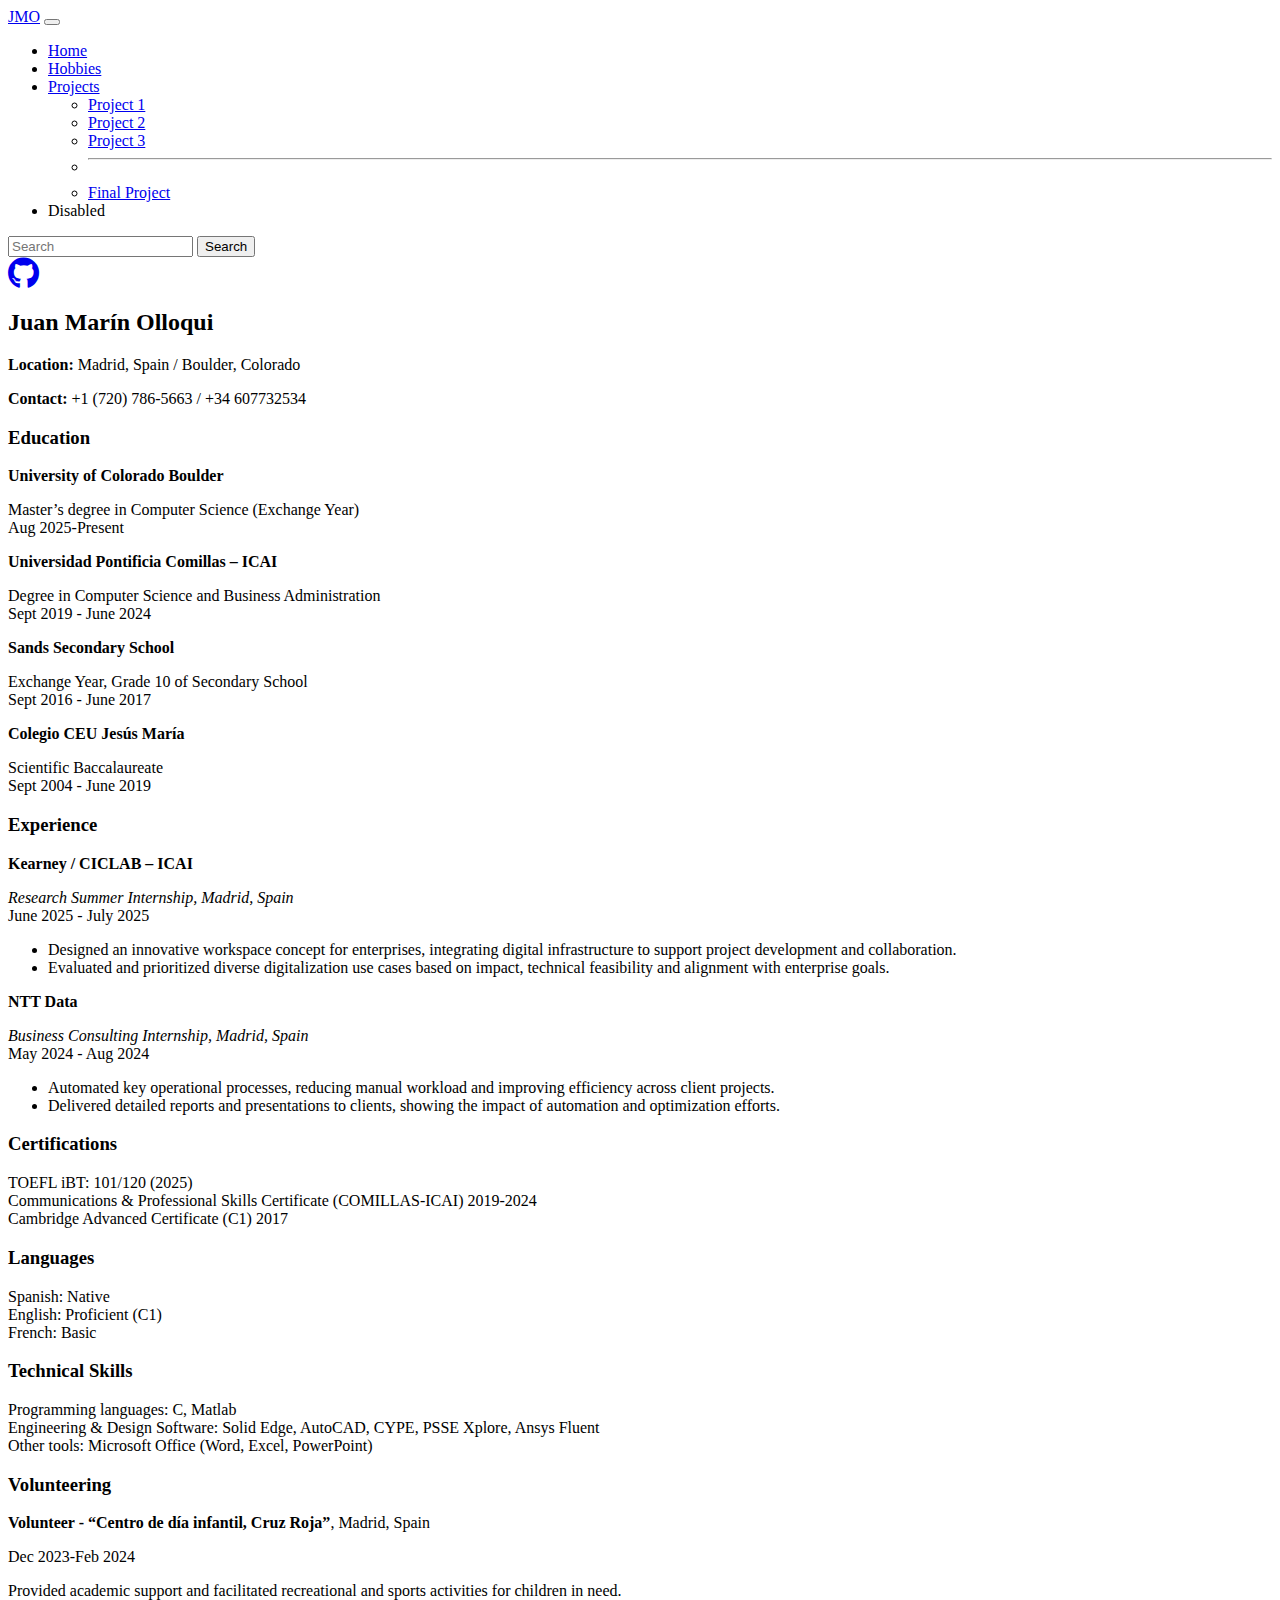
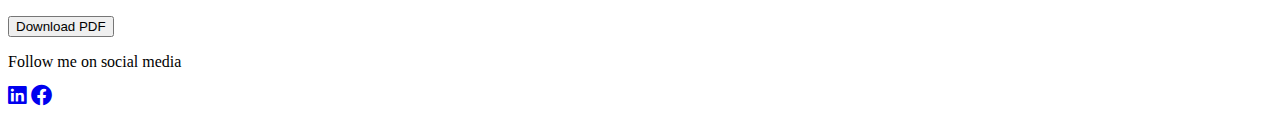
<file: submission/views/resume.html>
<!DOCTYPE html>
<html lang="en">
<head>
  <meta charset="UTF-8">
  <meta name="viewport" content="width=device-width, initial-scale=1.0">
  <title>JMO</title>
  <!-- Bootstrap CSS -->
  <link href="https://cdn.jsdelivr.net/npm/bootstrap@5.3.8/dist/css/bootstrap.min.css" rel="stylesheet" integrity="sha384-sRIl4kxILFvY47J16cr9ZwB07vP4J8+LH7qKQnuqkuIAvNWLzeN8tE5YBujZqJLB" crossorigin="anonymous">
  <!-- Font Awesome for Icons -->
  <link href="https://cdnjs.cloudflare.com/ajax/libs/font-awesome/5.15.3/css/all.min.css" rel="stylesheet">
</head>
<body>
  <!-- Navigation Bar -->
  <nav class="navbar navbar-expand-lg bg-body-tertiary" data-bs-theme="dark">
    <div class="container-fluid">
      <a class="navbar-brand" href="home.html">JMO</a>
      <button class="navbar-toggler" type="button" data-bs-toggle="collapse" data-bs-target="#navbarSupportedContent" aria-controls="navbarSupportedContent" aria-expanded="false" aria-label="Toggle navigation">
        <span class="navbar-toggler-icon"></span>
      </button>
      <div class="collapse navbar-collapse" id="navbarSupportedContent">
        <ul class="navbar-nav me-auto mb-2 mb-lg-0">
          <li class="nav-item">
            <a class="nav-link active" aria-current="page" href="home.html">Home</a>
          </li>
          <li class="nav-item">
            <a class="nav-link" href="hobbies.html">Hobbies</a>
          </li>
          <li class="nav-item dropdown">
            <a class="nav-link dropdown-toggle" href="#" role="button" data-bs-toggle="dropdown" aria-expanded="false">
              Projects
            </a>
            <ul class="dropdown-menu">
              <li><a class="dropdown-item" href="projects.html">Project 1</a></li>
              <li><a class="dropdown-item" href="projects.html">Project 2</a></li>
              <li><a class="dropdown-item" href="projects.html">Project 3</a></li>
              <li><hr class="dropdown-divider"></li>
              <li><a class="dropdown-item" href="projects.html">Final Project</a></li>
            </ul>
          </li>
          <li class="nav-item">
            <a class="nav-link disabled" aria-disabled="true">Disabled</a>
          </li>
        </ul>
        <form class="d-flex" role="search">
          <input class="form-control me-2" type="search" placeholder="Search" aria-label="Search"/>
          <button class="btn btn-outline-success" type="submit">Search</button>
        </form>
        <a href="https://github.com/CU-CSCI3308-Fall2025/lab-3-gui-development-juma9363" target="_blank" class="ms-3">
          <i class="fab fa-github fa-2x"></i> <!-- Icon -->
        </a>
      </div>
    </div>
  </nav>

<!-- Resume -->

<main class="container mt-5">
  <div class="text-center">
    <h2>Juan Marín Olloqui</h2>
    <p><strong>Location:</strong> Madrid, Spain / Boulder, Colorado</p>
    <p><strong>Contact:</strong> +1 (720) 786-5663 / +34 607732534</p>
  </div>

  <!-- Education Section -->
  <section class="my-4">
    <h3 class="text-center">Education</h3>
    <div class="education">
      <div class="row justify-content-center">
        <div class="col-md-6">
          <strong>University of Colorado Boulder</strong>
          <p>Master’s degree in Computer Science (Exchange Year) <br> Aug 2025-Present</p>
        </div>
        <div class="col-md-6">
          <strong>Universidad Pontificia Comillas – ICAI</strong>
          <p>Degree in Computer Science and Business Administration <br> Sept 2019 - June 2024</p>
        </div>
      </div>
      <div class="row justify-content-center">
        <div class="col-md-6">
          <strong>Sands Secondary School</strong>
          <p>Exchange Year, Grade 10 of Secondary School <br> Sept 2016 - June 2017</p>
        </div>
        <div class="col-md-6">
          <strong>Colegio CEU Jesús María</strong>
          <p>Scientific Baccalaureate <br> Sept 2004 - June 2019</p>
        </div>
      </div>
    </div>
  </section>

  <!-- Experience Section -->
  <section class="my-4">
    <h3 class="text-center">Experience</h3>
    <div class="experience">
      <div class="row justify-content-center">
        <div class="col-md-6">
          <strong>Kearney / CICLAB – ICAI</strong>
          <p><em>Research Summer Internship, Madrid, Spain</em> <br> June 2025 - July 2025</p>
          <ul>
            <li>Designed an innovative workspace concept for enterprises, integrating digital infrastructure to support project development and collaboration.</li>
            <li>Evaluated and prioritized diverse digitalization use cases based on impact, technical feasibility and alignment with enterprise goals.</li>
          </ul>
        </div>
        <div class="col-md-6">
          <strong>NTT Data</strong>
          <p><em>Business Consulting Internship, Madrid, Spain</em> <br> May 2024 - Aug 2024</p>
          <ul>
            <li>Automated key operational processes, reducing manual workload and improving efficiency across client projects.</li>
            <li>Delivered detailed reports and presentations to clients, showing the impact of automation and optimization efforts.</li>
          </ul>
        </div>
      </div>
    </div>
  </section>

  <!-- Certifications Section -->
  <section class="my-4">
    <h3 class="text-center">Certifications</h3>
    <ul class="text-center" style="list-style-type: none; padding-left: 0;">
      <li>TOEFL iBT: 101/120 (2025)</li>
      <li>Communications & Professional Skills Certificate (COMILLAS-ICAI) 2019-2024</li>
      <li>Cambridge Advanced Certificate (C1) 2017</li>
    </ul>
  </section>

  <!-- Languages Section -->
  <section class="my-4">
    <h3 class="text-center">Languages</h3>
    <ul class="text-center" style="list-style-type: none; padding-left: 0;">
      <li>Spanish: Native</li>
      <li>English: Proficient (C1)</li>
      <li>French: Basic</li>
    </ul>
  </section>

  <!-- Technical Skills Section -->
  <section class="my-4">
    <h3 class="text-center">Technical Skills</h3>
    <ul class="text-center" style="list-style-type: none; padding-left: 0;">
      <li>Programming languages: C, Matlab</li>
      <li>Engineering & Design Software: Solid Edge, AutoCAD, CYPE, PSSE Xplore, Ansys Fluent</li>
      <li>Other tools: Microsoft Office (Word, Excel, PowerPoint)</li>
    </ul>
  </section>

  <!-- Volunteering Section -->
  <section class="my-4">
    <h3 class="text-center">Volunteering</h3>
    <div class="text-center">
      <p><strong>Volunteer - “Centro de día infantil, Cruz Roja”</strong>, Madrid, Spain</p>
      <p>Dec 2023-Feb 2024</p>
      <ul class="text-center" style="list-style-type: none; padding-left: 0;">
        <li>Provided academic support and facilitated recreational and sports activities for children in need.</li>
      </ul>
      <a href="../resources/Resume.docx" target="_blank" download="resume.docx">
  <button>Download PDF</button>
</a>
    </div>
  </section>
</main>


  <!-- Footer -->
  <footer class="bg-dark text-white text-center py-3 mt-5" data-bs-theme="dark">
    <p>Follow me on social media</p>
    <a href="https://www.linkedin.com" class="text-white me-3"><i class="fab fa-linkedin fa-lg"></i></a>
    <a href="https://www.facebook.com/" class="text-white"><i class="fab fa-facebook fa-lg"></i></a>
  </footer>

  <!-- Bootstrap JS -->
<script src="https://cdn.jsdelivr.net/npm/bootstrap@5.3.8/dist/js/bootstrap.bundle.min.js" integrity="sha384-FKyoEForCGlyvwx9Hj09JcYn3nv7wiPVlz7YYwJrWVcXK/BmnVDxM+D2scQbITxI" crossorigin="anonymous"></script>
</body>
</html>
</file>
<file: submission/Calendar/resources/css/style.css>
h1{
    text-align: center;
    padding-top: 2%;
}
body {
    height: 100%;
    background-color: #f2f2f2;
  }
  
  .event:hover {
    cursor: pointer;
  }
  
  .hidden {
    visibility: hidden;
    height: 0;
  }
  
  #calendar {
    height: 100vh !important;
  }

.custom-container {
    width: 100%;
    padding: 20%;
}

.event-info {
    white-space: nowrap;          
    overflow: hidden;             
    text-overflow: ellipsis;      
}
</file>
